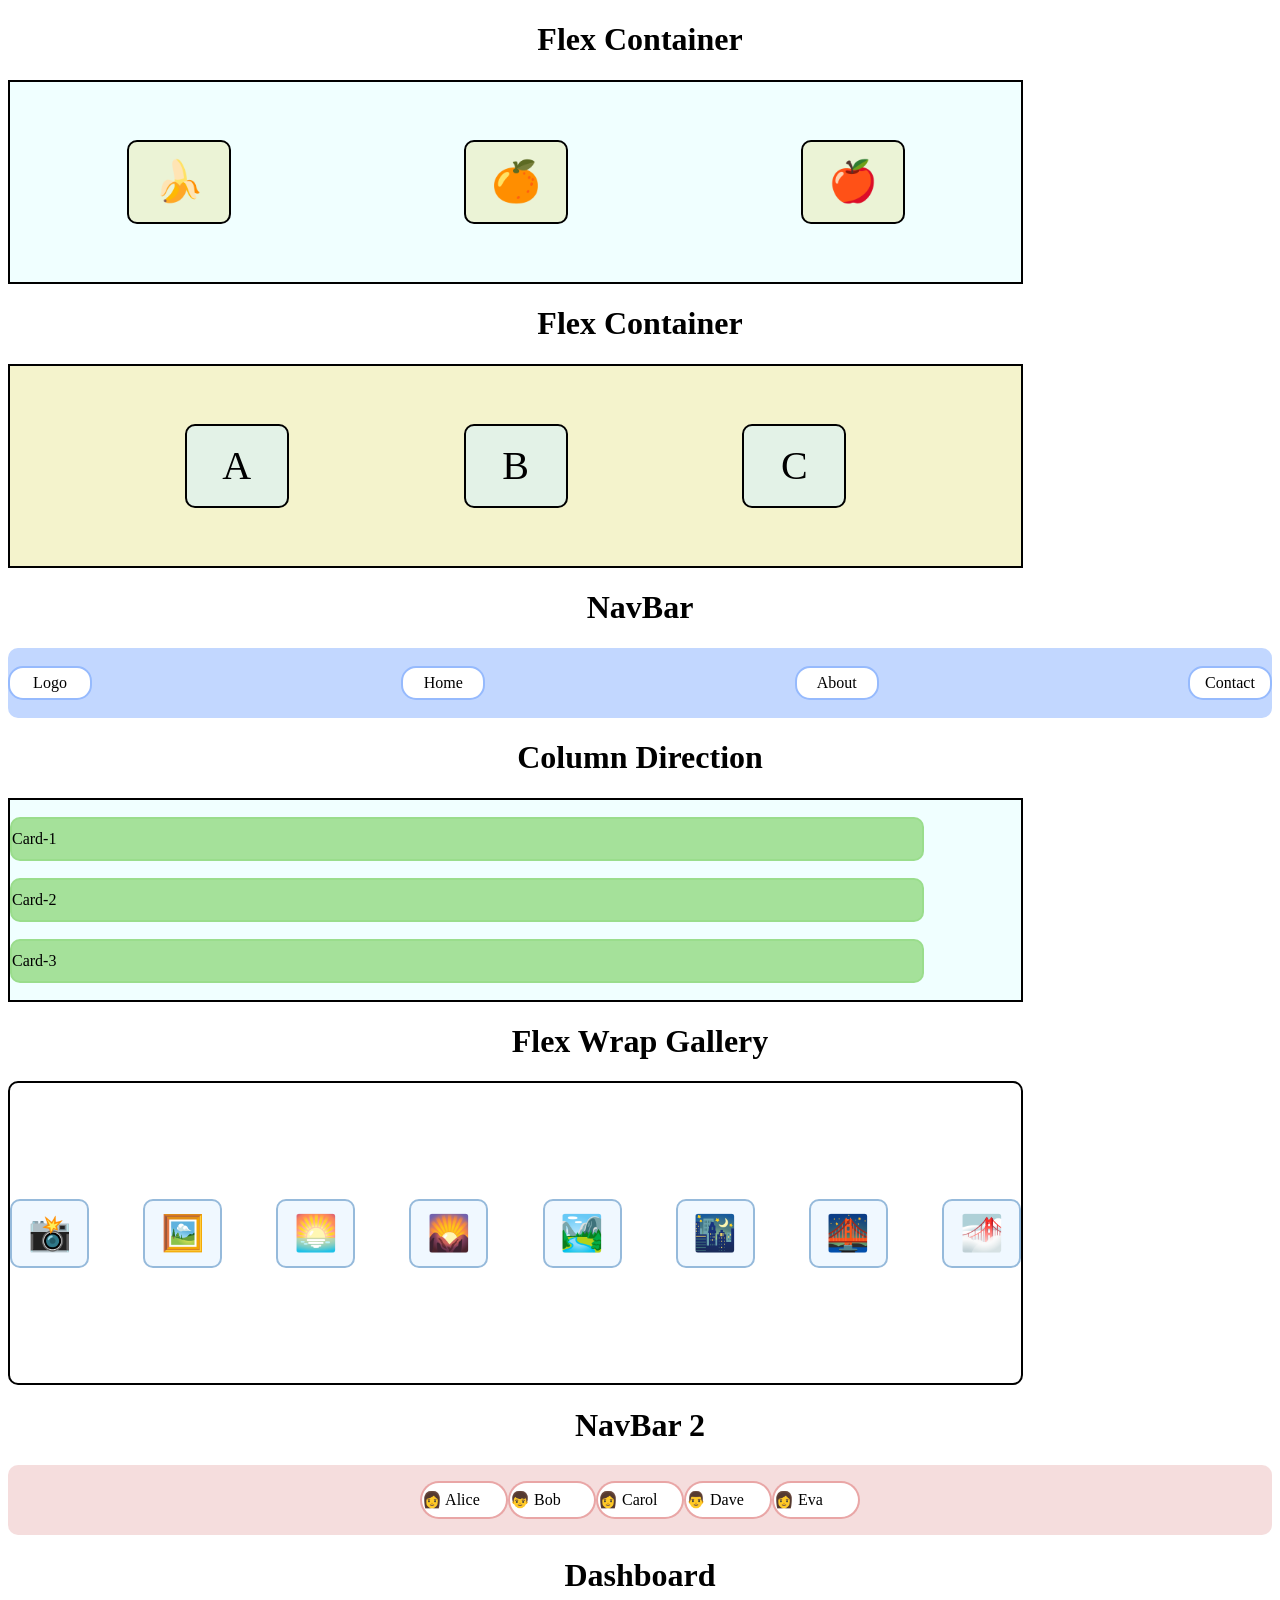
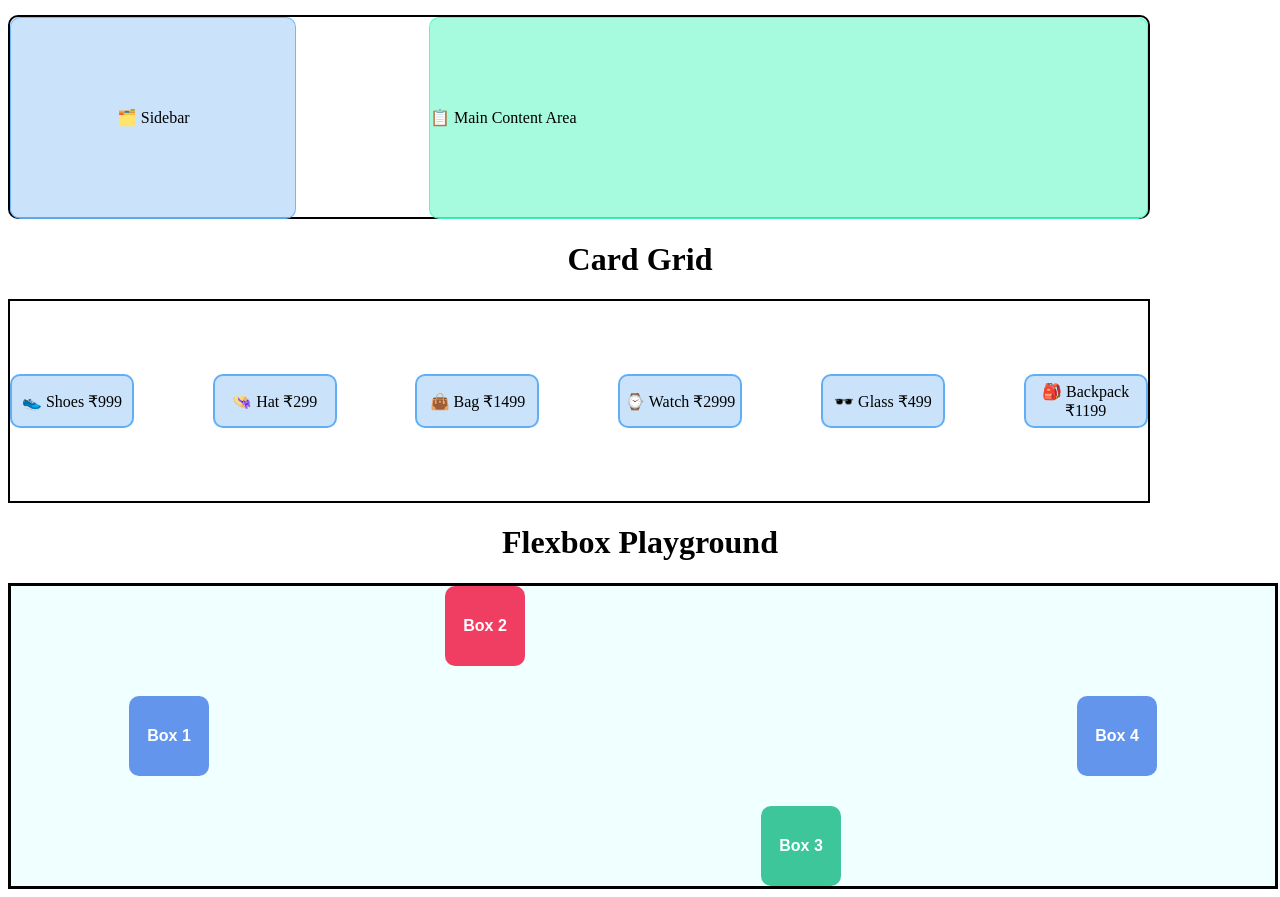
<file: index.html>
<!DOCTYPE html>
<html lang="en">
<head>
  <meta charset="UTF-8">
  <meta name="viewport" content="width=device-width, initial-scale=1.0">
  <title>practics question</title>
  <link rel="stylesheet" href="style.css">
</head>
<body>
  <h1>Flex Container</h1>
  <div id="container">
    <div>🍌</div>
    <div>🍊</div>
    <div>🍎</div>
  </div>
  <h1>Flex Container</h1>
  <div id="container2">
    <div>A</div>
    <div>B</div>
    <div>C</div>
  </div>
  <h1>NavBar</h1>
  <div id="navbar">
    <div>Logo</div>
    <div>Home</div>
    <div>About</div>
    <div>Contact</div>
  </div>
  <h1>Column Direction</h1>
  <div id="container3">
    <div>Card-1</div>
    <div>Card-2</div>
    <div>Card-3</div>
  </div>
  <h1> Flex Wrap Gallery</h1>
  <div id="flex_wrap_gallery">
    <div>📸</div>
    <div>🖼️</div>
    <div>🌅</div>
    <div>🌄</div>
    <div>🏞️</div>
    <div>🌃</div>
    <div>🌉</div>
    <div>🌁</div>
  </div>
  <h1>NavBar 2</h1>
  <div id="navbar2">
    <div>👩 Alice</div>
    <div>👦 Bob</div>
    <div>👩 Carol</div>
    <div>👨 Dave</div>
    <div>👩 Eva</div>
  </div>
  <h1>Dashboard</h1>
  <div id="dashboard">
    <div class="content">📋 Main Content Area</div>
    <div class="sidebar">🗂️ Sidebar</div>
  </div>
  <h1>Card Grid</h1>
  <div id="container4">
    <div>👟 Shoes ₹999</div>
    <div>👒 Hat ₹299</div>
    <div>👜 Bag ₹1499</div>
    <div>⌚ Watch ₹2999</div>
    <div>🕶️ Glass ₹499</div>
    <div>🎒 Backpack ₹1199</div>
  </div>
  <h1>Flexbox Playground</h1>
  <div class="container5">
    <div class="box">Box 1</div>
    <div class="box-2">Box 2</div>
    <div class="box-3">Box 3</div>
    <div class="box">Box 4</div>
  </div>
</body>
</html>
</file>
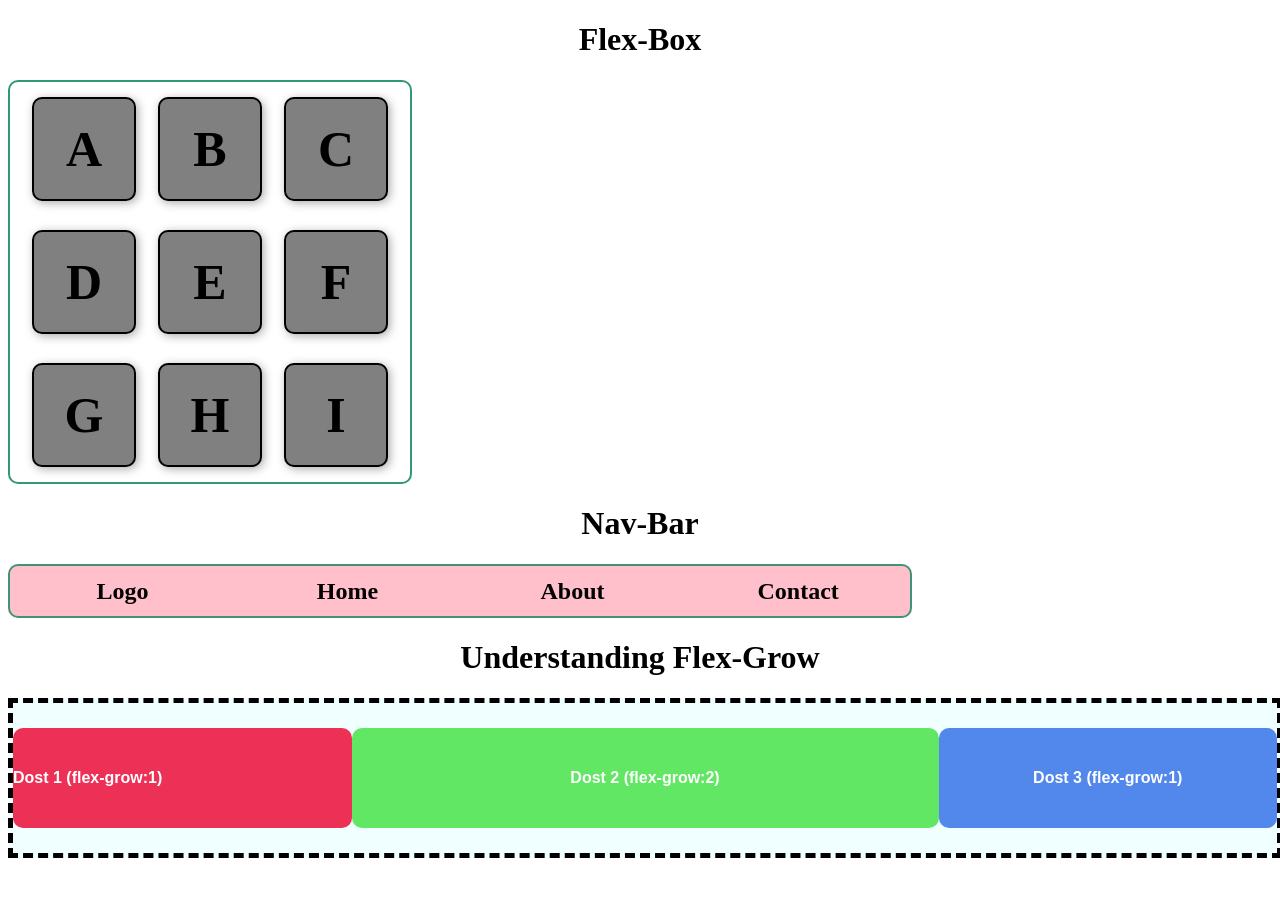
<file: practics.html>
<!DOCTYPE html>
<html lang="en">
  <head>
    <meta charset="UTF-8" />
    <meta http-equiv="X-UA-Compatible" content="IE=edge" />
    <meta name="viewport" content="width=device-width, initial-scale=1.0" />
    <title>CSS Assignment</title>
    <link rel="stylesheet" href="practics.css" />
  </head>
  <body>
    <h1>Flex-Box</h1>
    <div class="container">
      <div>A</div>
      <div>B</div>
      <div>C</div>
      <div>D</div>
      <div>E</div>
      <div>F</div>
      <div>G</div>
      <div>H</div>
      <div>I</div>
    </div>
    <h1>Nav-Bar</h1>
    <div class="navbar">
      <div><a href="logo">Logo</a></div>
      <div><a href="homo">Home</a></div>
      <div><a href="about">About</a></div>
      <div><a href="contact">Contact</a></div>
    </div>
    <h1>Understanding Flex-Grow</h1>
  <div class="container2">
    <div class="dost-1">Dost 1 
      (flex-grow:1)
    </div>
    <div class="dost-2">Dost 2
      (flex-grow:2)
    </div>
    <div class="dost-3">Dost 3
      (flex-grow:1)
    </div>
  </div>
  </body>
</html>
</file>
<file: style.css>
#container {
    width: 80%;
    height: 200px;
    background-color: azure;
    border: 2px solid black;
    display: flex;
    flex-direction: row;
    justify-content: space-around;
    align-items: center;

}

h1 {
    text-align: center;
}

#container div {
    width: 100px;
    height: 80px;
    background-color: rgba(232, 233, 181, 0.556);
    border: 2px solid black;
    border-radius: 10px;
    text-align: center;
    line-height: 80px;
    font-size: 40px;
}

#container2 {
    width: 80%;
    height: 200px;
    margin: 10px 0 10px 0;
    background-color: rgba(236, 235, 169, 0.588);
    border: 2px solid black;
    display: flex;
    flex-direction: row;
    justify-content: space-evenly;
    align-items: center;
}

#container2 div {
    width: 100px;
    height: 80px;
    background-color: rgba(218, 242, 248, 0.619);
    border: 2px solid black;
    border-radius: 10px;
    text-align: center;
    line-height: 80px;
    font-size: 40px;

}

#navbar {
    width: 100%;
    height: 70px;
    background-color: rgb(194, 215, 255);
    border-radius: 10px;
    display: flex;
    flex-direction: row;
    justify-content: space-between;
    align-items: center;
}

#navbar div {
    width: 80px;
    height: 30px;
    background-color: white;
    border-radius: 15px;
    text-align: center;
    line-height: 30px;
    border: 2px solid rgb(150, 186, 253);
}

#container3 {
    width: 80%;
    height: 200px;
    background-color: azure;
    border: 2px solid black;
    display: flex;
    flex-direction: column;
    justify-content: space-evenly;
}

#container3 div {
    width: 90%;
    height: 40px;
    background-color: rgba(153, 220, 138, 0.86);
    border: 2px solid rgba(153, 220, 138, 0.86);
    border-radius: 10px;
    line-height: 40px;
}

#flex_wrap_gallery {
    width: 80%;
    height: 300px;
    border: 2px solid black;
    border-radius: 10px;
    display: flex;
    flex-wrap: wrap;
    justify-content: space-between;
    align-content: space-around;
}

#flex_wrap_gallery div {
    width: 75px;
    height: 65px;
    background-color: aliceblue;
    border: 2px solid rgb(150, 186, 219);
    border-radius: 10px;
    text-align: center;
    line-height: 65px;
    font-size: 35px;
}

#navbar2 {
    width: 100%;
    height: 70px;
    background-color: rgba(244, 215, 215, 0.838);
    border-radius: 10px;
    display: flex;
    flex-direction: row;
    justify-content: space-around;
    align-items: center;
    justify-content: center;
}

#navbar2 div {
    width: 84px;
    height: 34px;
    background-color: white;
    border-radius: 20px;
    display: flex;
    border: 2px solid rgba(231, 157, 157, 0.903);
    text-align: center;
    line-height: 34px;
}

#dashboard {
    width: 90%;
    height: 200px;
    border: 2px solid black;
    border-radius: 10px;
    display: flex;
    flex-direction: row-reverse;
    justify-content: space-between;
}

.sidebar {
    width: 25%;
    height: 100%;
    background-color: rgba(183, 218, 248, 0.736);
    border: 1px solid rgba(77, 168, 248, 0.736);
    border-radius: 10px;
    text-align: center;
    line-height: 200px;
}

.content {
    width: 63%;
    height: 100%;
    background-color: rgba(142, 249, 213, 0.789);
    border: 1px solid rgba(57, 252, 187, 0.789);
    border-radius: 10px;
    line-height: 200px;
    text-align: left;
}

#container4 {
    width: 90%;
    height: 200px;
    border: 2px solid black;
    display: flex;
    flex-wrap: wrap;
    justify-content: space-between;
    align-items: center;
}

#container4 div {
    width: 120px;
    height: 50px;
    background-color: rgba(183, 218, 248, 0.736);
    border: 2px solid rgba(59, 157, 244, 0.736);
    border-radius: 10px;
    text-align: center;
    display: flex;
    flex-direction: column;
    justify-content: center;
}

.container5 {
    width: 100%;
    height: 300px;
    border: 3px solid black;
    background-color: azure;
    display: flex;
    flex-direction: row;
    align-items: center;
    justify-content: space-around;
}

.box {
    width: 80px;
    height: 80px;
    background-color: cornflowerblue;
    border-radius: 10px;
    color: white;
    font-weight: bold;
    font-size: medium;
    font-family: sans-serif;
    display: flex;
    justify-content: center;
    align-items: center;
}

.box-3 {
    width: 80px;
    height: 80px;
    background-color: rgba(36, 191, 139, 0.879);
    border-radius: 10px;
    color: white;
    font-size: medium;
    font-weight: bold;
    font-family: sans-serif;
    display: flex;
    justify-content: center;
    align-items: center;
    align-self: flex-end;
}

.box-2 {
    width: 80px;
    height: 80px;
    background-color: rgba(241, 35, 77, 0.874);
    border-radius: 10px;
    color: white;
    font-weight: bold;
    font-size: medium;
    font-family: sans-serif;
    display: flex;
    justify-content: center;
    align-items: center;
    align-self: flex-start;
}
</file>
<file: practics.css>
.container {
  width: min(400px,100%);
  height: 400px;
  border: 2px solid rgba(18, 137, 99, 0.868);
  border-radius: 10px;
  display: flex;
  flex-direction: row;
  flex-wrap: wrap;
  justify-content: space-evenly;
  align-items: center;
  perspective: 300px;
}

.container div {
  width: 100px;
  height: 100px;
  background-color: gray;
  border: 2px solid black;
  border-radius: 10px;
  font-size: 50px;
  font-weight: bold;
  display: flex;
  align-items: center;
  justify-content: center;
  box-shadow: 2px 2px 10px rgba(0, 0, 0, 0.337);
  transition: transform 0.4s ease;
  cursor: pointer;
}

.container div:hover {
  transform: translateY(-10px);
}

.container div:active {
  transform: rotateX(-180deg);
}

h1 {
  text-align: center;
}

.navbar {
  width: min(900px,100%); /* make responsive design*/
  height: 50px;
  border: 2px solid rgba(18,137,99,0.8);
  background-color: pink;
  border-radius: 10px;
  display: flex;
  flex-direction: row;
  justify-content: space-around;
  align-items: center;
}

.navbar div {
  width: 80px;
  height: 50px;
  font-size: 24px;
  font-weight: bold;
  line-height: 50px;
  text-align: center;
  cursor: pointer;
}

.navbar div a {
  text-decoration: none;
  color: black;
  display: block;
  transition: all 0.4s ease;
}

.navbar div a:hover{
  transform: translateY(-5px);
}

.container2 {
    width: 100%;
    height: 150px;
    background-color: azure;
    border: 5px dashed black;
    display: flex;
    align-items: center;
    /* justify-content: space-around; */
}

h1 {
    text-align: center;
}

.dost-1 {
    flex-basis: 90px;
    height: 100px;
    background-color: rgba(237, 38, 78, 0.953);
    border-radius: 10px;
    color: white;
    font-weight: bold;
    font-size: medium;
    font-family: sans-serif;
    display: flex;
    flex-direction: row;
    align-items: center;
    text-align: center;
    flex-grow: 1;
}

.dost-2 {
    flex-basis: 90px;
    height: 100px;
    background-color: rgba(92, 230, 94, 0.953);
    border-radius: 10px;
    color: white;
    font-weight: bold;
    font-size: medium;
    font-family: sans-serif;
    display: flex;
    flex-direction: row;
    justify-content: center;
    align-items: center;
    text-align: center;
    flex-grow: 2;
}

.dost-3 {
    flex-basis: 90px;
    height: 100px;
    background-color: rgba(75, 131, 234, 0.953);
    border-radius: 10px;
    color: white;
    font-weight: bold;
    font-size: medium;
    font-family: sans-serif;
    display: flex;
    flex-direction: row;
    justify-content: center;
    align-items: center;
    text-align: center;
    flex-grow: 1;
}
</file>
